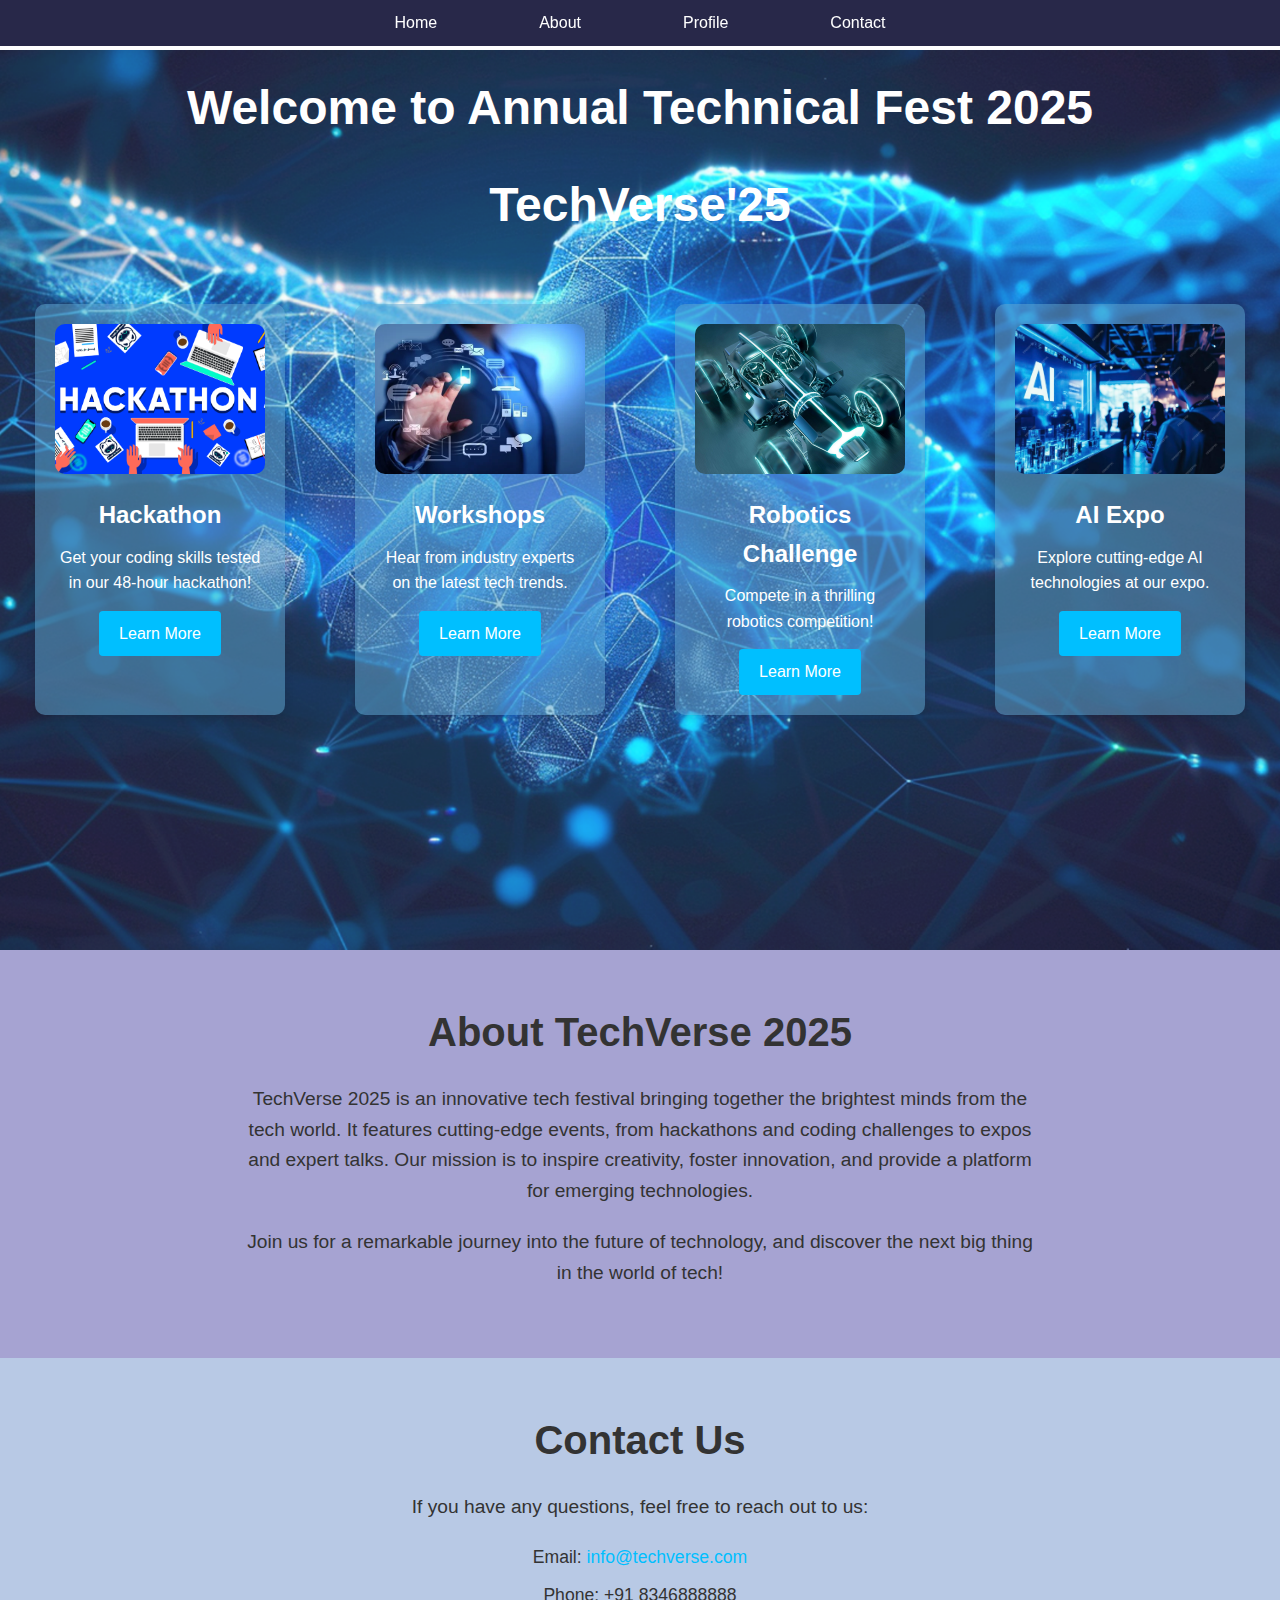
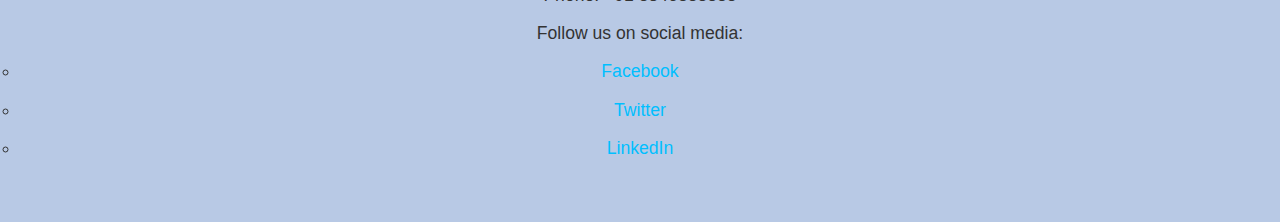
<file: fest/index.html>
<!DOCTYPE html>
<html lang="en">

<head>
  <meta charset="UTF-8">
  <meta name="viewport" content="width=device-width, initial-scale=1.0">
  <title>Horizontal Navigation Bar with Background</title>
  <link rel="stylesheet" href="styles.css">
</head>

<body>

  <nav class="navbar">
    <ul class="nav-links">
      <li><a href="#home">Home</a></li>
      <li><a href="#about">About</a></li>
      <li><a>Profile</a></li>
      <li><a href="#contact">Contact</a></li>
    </ul>
  </nav>
  <main class="main-content" id="home">
    <h1>Welcome to Annual Technical Fest 2025</h1>
    <h1 class="tech-fest-title">TechVerse'25</h1>
    <div class="events-container">
      <div class="event-card">
        <img src="hackathon.png" alt="Event 1">
        <h3>Hackathon</h3>
        <p>Get your coding skills tested in our 48-hour hackathon!</p>
        <a href="hackathon.html" class="btn">Learn More</a>
      </div>

      <div class="event-card">
        <img src="workshop.webp" alt="Event 2">
        <h3>Workshops</h3>
        <p>Hear from industry experts on the latest tech trends.</p>
        <a href="workshop.html" class="btn">Learn More</a>
      </div>

      <div class="event-card">
        <img src="robotics.jpg" alt="Event 3">
        <h3>Robotics Challenge</h3>
        <p>Compete in a thrilling robotics competition!</p>
        <a href="robo.html" class="btn">Learn More</a>
      </div>

      <div class="event-card">
        <img src="ai.jpg" alt="Event 4">
        <h3>AI Expo</h3>
        <p>Explore cutting-edge AI technologies at our expo.</p>
        <a href="ai.html" class="btn">Learn More</a>
      </div>
      </div>
  </main>
  <section id="about" class="about-section">
    <div class="about-content">
      <h2>About TechVerse 2025</h2>
      <p>TechVerse 2025 is an innovative tech festival bringing together the brightest minds from the tech world. It
        features cutting-edge events, from hackathons and coding challenges to expos and expert talks. Our mission is to
        inspire creativity, foster innovation, and provide a platform for emerging technologies.</p>
      <p>Join us for a remarkable journey into the future of technology, and discover the next big thing in the world of
        tech!</p>
    </div>
  </section>
  <section id="contact" class="contact-section">
    <div class="contact-content">
      <h2>Contact Us</h2>
      <p>If you have any questions, feel free to reach out to us:</p>
      <ul class="contact-list">
        <li>Email: <a href="mailto:info@techverse.com">info@techverse.com</a></li>
        <li>Phone: +91 8346888888</li>
        <li>Follow us on social media:</li>
        <ul class="social-media-links">
          <li><a href="#" target="_blank">Facebook</a></li>
          <li><a href="#" target="_blank">Twitter</a></li>
          <li><a href="#" target="_blank">LinkedIn</a></li>
        </ul>
      </ul>
    </div>
  </section>
</body>

</html>
</file>
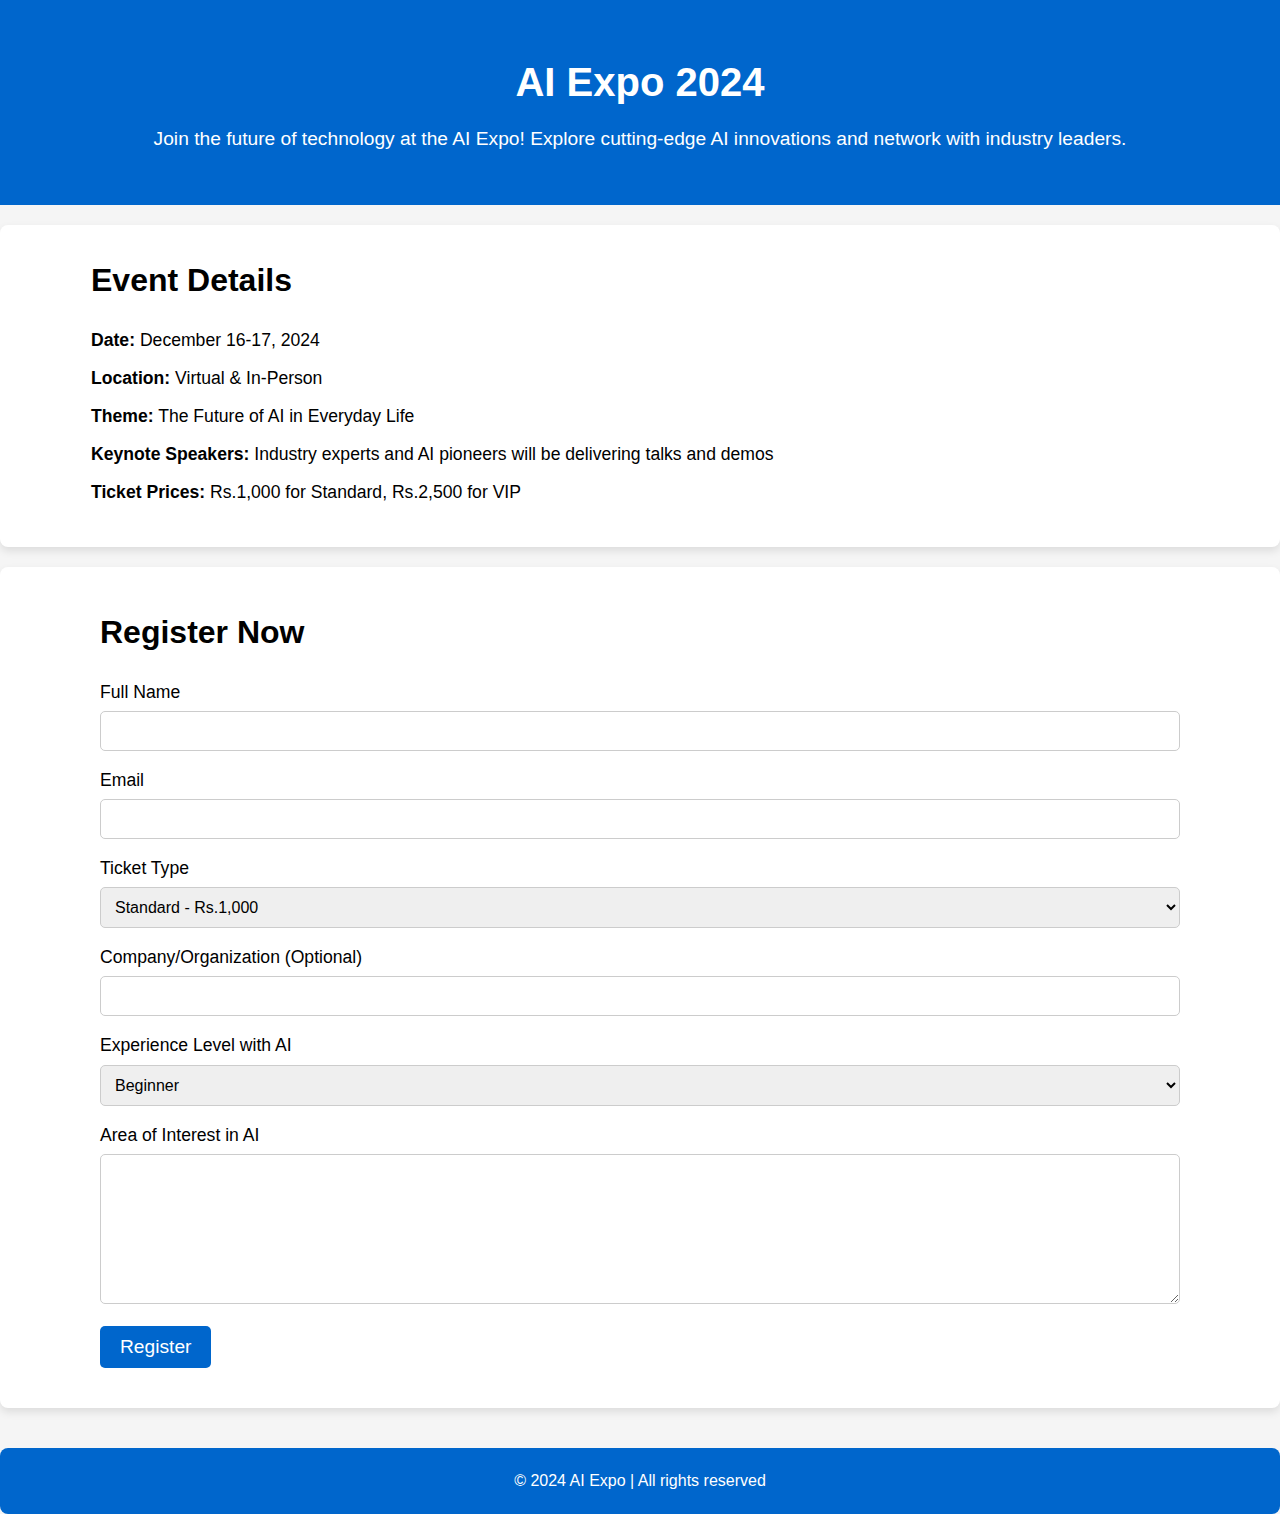
<file: fest/ai.html>
<!DOCTYPE html>
<html lang="en">
<head>
    <meta charset="UTF-8">
    <meta name="viewport" content="width=device-width, initial-scale=1.0">
    <title>AI Expo 2024 - Registration</title>
    <link rel="stylesheet" href="ai.css">
</head>
<body>
    <header>
        <div class="container">
            <h1>AI Expo 2024</h1>
            <p>Join the future of technology at the AI Expo! Explore cutting-edge AI innovations and network with industry leaders.</p>
        </div>
    </header>

    <section class="event-details">
        <div class="container">
            <h2>Event Details</h2>
            <p><strong>Date:</strong> December 16-17, 2024</p>
            <p><strong>Location:</strong> Virtual & In-Person</p>
            <p><strong>Theme:</strong> The Future of AI in Everyday Life</p>
            <p><strong>Keynote Speakers:</strong> Industry experts and AI pioneers will be delivering talks and demos</p>
            <p><strong>Ticket Prices:</strong> Rs.1,000 for Standard, Rs.2,500 for VIP</p>
        </div>
    </section>

    <section class="registration-form">
        <div class="container">
            <h2>Register Now</h2>
            <form action="submit_registration.php" method="POST">
                <div class="form-group">
                    <label for="full-name">Full Name</label>
                    <input type="text" id="full-name" name="full_name" required>
                </div>
                <div class="form-group">
                    <label for="email">Email</label>
                    <input type="email" id="email" name="email" required>
                </div>
                <div class="form-group">
                    <label for="ticket-type">Ticket Type</label>
                    <select id="ticket-type" name="ticket_type" required>
                        <option value="standard">Standard - Rs.1,000</option>
                        <option value="vip">VIP - Rs.2,500</option>
                    </select>
                </div>
                <div class="form-group">
                    <label for="company-name">Company/Organization (Optional)</label>
                    <input type="text" id="company-name" name="company_name">
                </div>
                <div class="form-group">
                    <label for="experience-level">Experience Level with AI</label>
                    <select id="experience-level" name="experience_level" required>
                        <option value="beginner">Beginner</option>
                        <option value="intermediate">Intermediate</option>
                        <option value="expert">Expert</option>
                    </select>
                </div>
                <div class="form-group">
                    <label for="interest">Area of Interest in AI</label>
                    <textarea id="interest" name="interest"></textarea>
                </div>
                <button type="submit" class="btn">Register</button>
            </form>
        </div>
    </section>

    <footer>
        <div class="container">
            <p>&copy; 2024 AI Expo | All rights reserved</p>
        </div>
    </footer>

    <script src="ai.js"></script>
</body>
</html>
</file>
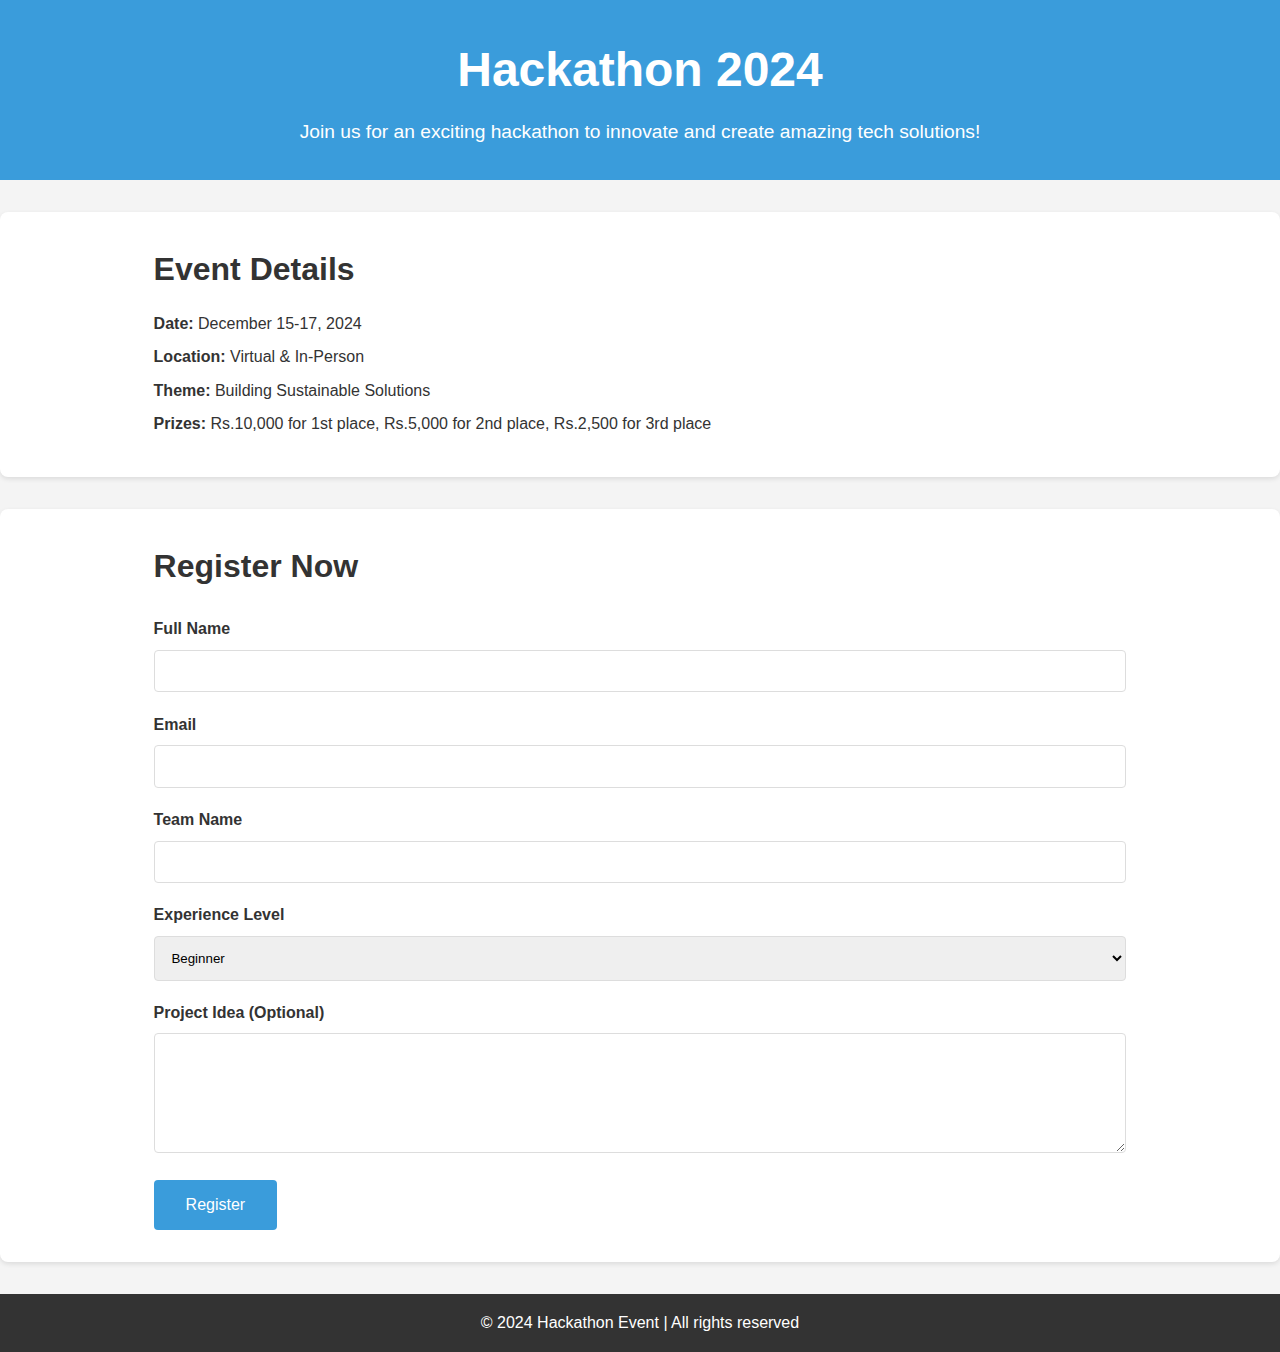
<file: fest/hackathon.html>
<!DOCTYPE html>
<html lang="en">
<head>
    <meta charset="UTF-8">
    <meta name="viewport" content="width=device-width, initial-scale=1.0">
    <title>Hackathon 2024 - Registration</title>
    <link rel="stylesheet" href="hackathon.css">
</head>
<body>
    <header>
        <div class="container">
            <h1>Hackathon 2024</h1>
            <p>Join us for an exciting hackathon to innovate and create amazing tech solutions!</p>
        </div>
    </header>

    <section class="details">
        <div class="container">
            <h2>Event Details</h2>
            <p><strong>Date:</strong> December 15-17, 2024</p>
            <p><strong>Location:</strong> Virtual & In-Person</p>
            <p><strong>Theme:</strong> Building Sustainable Solutions</p>
            <p><strong>Prizes:</strong> Rs.10,000 for 1st place, Rs.5,000 for 2nd place, Rs.2,500 for 3rd place</p>
        </div>
    </section>

    <section class="registration">
        <div class="container">
            <h2>Register Now</h2>
            <form action="submit_registration.php" method="POST">
                <div class="form-group">
                    <label for="full-name">Full Name</label>
                    <input type="text" id="full-name" name="full_name" required>
                </div>
                <div class="form-group">
                    <label for="email">Email</label>
                    <input type="email" id="email" name="email" required>
                </div>
                <div class="form-group">
                    <label for="team-name">Team Name</label>
                    <input type="text" id="team-name" name="team_name" required>
                </div>
                <div class="form-group">
                    <label for="experience-level">Experience Level</label>
                    <select id="experience-level" name="experience_level" required>
                        <option value="beginner">Beginner</option>
                        <option value="intermediate">Intermediate</option>
                        <option value="expert">Expert</option>
                    </select>
                </div>
                <div class="form-group">
                    <label for="project-idea">Project Idea (Optional)</label>
                    <textarea id="project-idea" name="project_idea"></textarea>
                </div>
                <button type="submit" class="btn">Register</button>
            </form>
        </div>
    </section>

    <footer>
        <div class="container">
            <p>&copy; 2024 Hackathon Event | All rights reserved</p>
        </div>
    </footer>
    <script src="hackathon.js"></script>
</body>
</html>
</file>
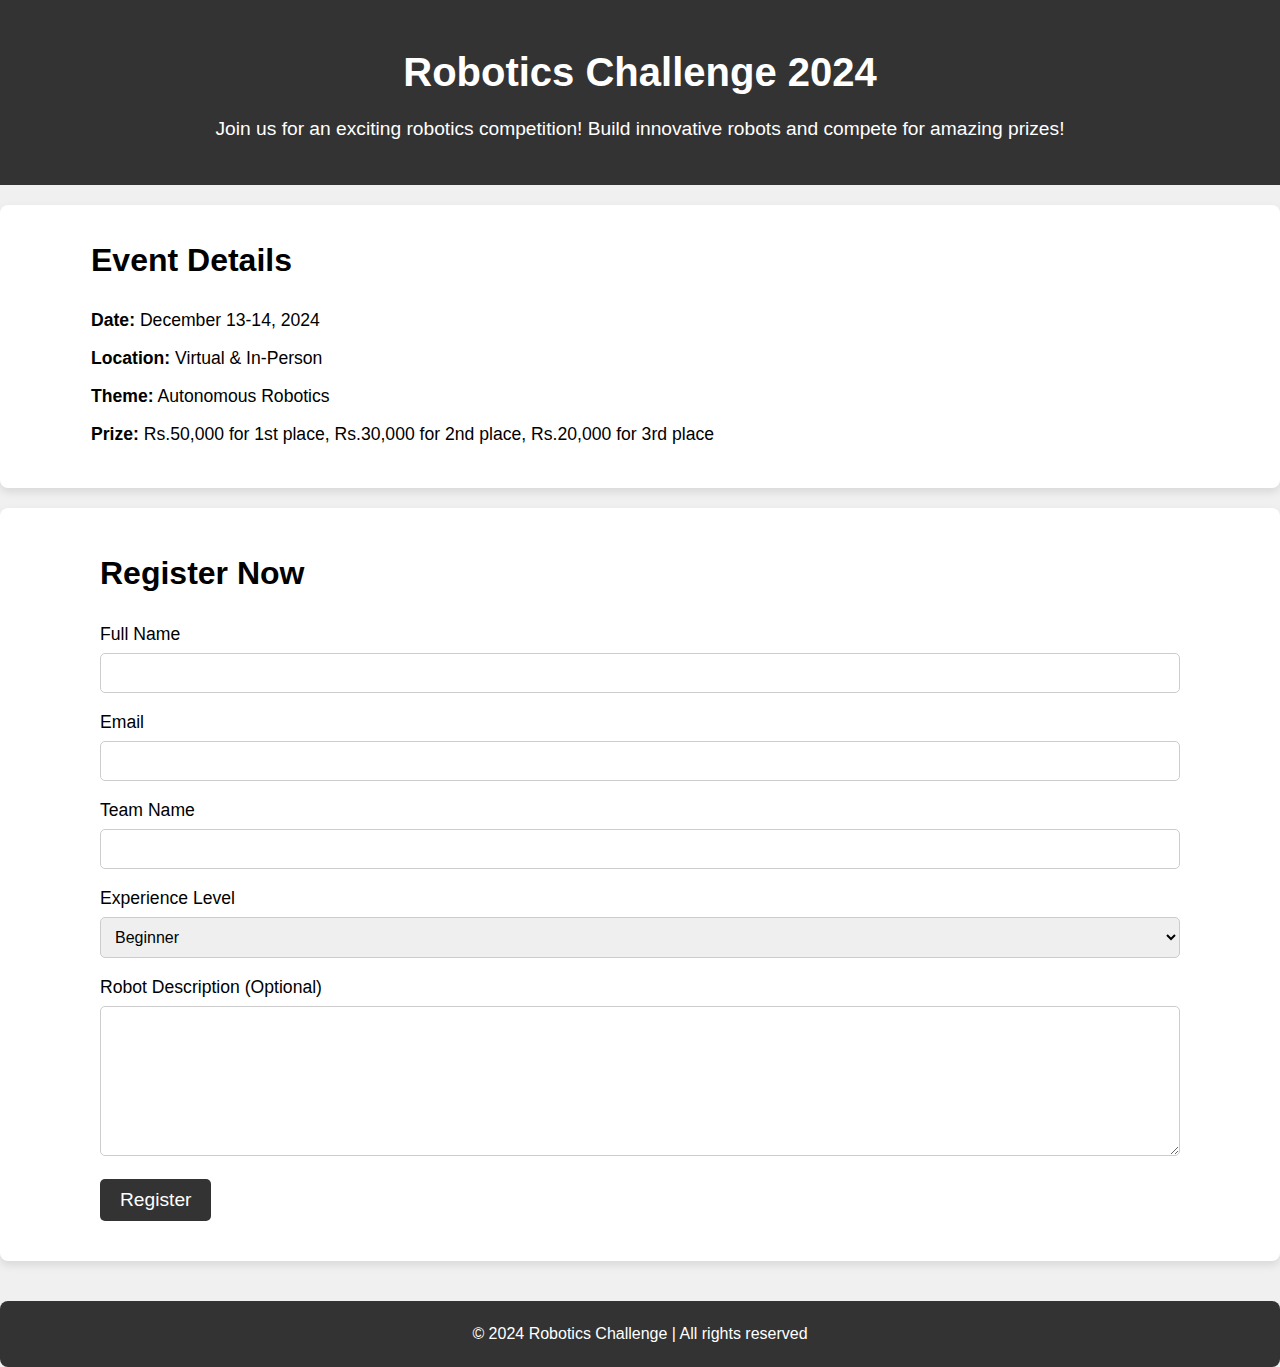
<file: fest/robo.html>
<!DOCTYPE html>
<html lang="en">
<head>
    <meta charset="UTF-8">
    <meta name="viewport" content="width=device-width, initial-scale=1.0">
    <title>Robotics Challenge 2024 - Registration</title>
    <link rel="stylesheet" href="robo.css">
</head>
<body>
    <header>
        <div class="container">
            <h1>Robotics Challenge 2024</h1>
            <p>Join us for an exciting robotics competition! Build innovative robots and compete for amazing prizes!</p>
        </div>
    </header>

    <section class="event-details">
        <div class="container">
            <h2>Event Details</h2>
            <p><strong>Date:</strong> December 13-14, 2024</p>
            <p><strong>Location:</strong> Virtual & In-Person</p>
            <p><strong>Theme:</strong> Autonomous Robotics</p>
            <p><strong>Prize:</strong> Rs.50,000 for 1st place, Rs.30,000 for 2nd place, Rs.20,000 for 3rd place</p>
        </div>
    </section>

    <section class="registration-form">
        <div class="container">
            <h2>Register Now</h2>
            <form action="submit_registration.php" method="POST">
                <div class="form-group">
                    <label for="full-name">Full Name</label>
                    <input type="text" id="full-name" name="full_name" required>
                </div>
                <div class="form-group">
                    <label for="email">Email</label>
                    <input type="email" id="email" name="email" required>
                </div>
                <div class="form-group">
                    <label for="team-name">Team Name</label>
                    <input type="text" id="team-name" name="team_name" required>
                </div>
                <div class="form-group">
                    <label for="experience-level">Experience Level</label>
                    <select id="experience-level" name="experience_level" required>
                        <option value="beginner">Beginner</option>
                        <option value="intermediate">Intermediate</option>
                        <option value="expert">Expert</option>
                    </select>
                </div>
                <div class="form-group">
                    <label for="robot-description">Robot Description (Optional)</label>
                    <textarea id="robot-description" name="robot_description"></textarea>
                </div>
                <button type="submit" class="btn">Register</button>
            </form>
        </div>
    </section>

    <footer>
        <div class="container">
            <p>&copy; 2024 Robotics Challenge | All rights reserved</p>
        </div>
    </footer>

    <script src="robo.js"></script>
</body>
</html>
</file>
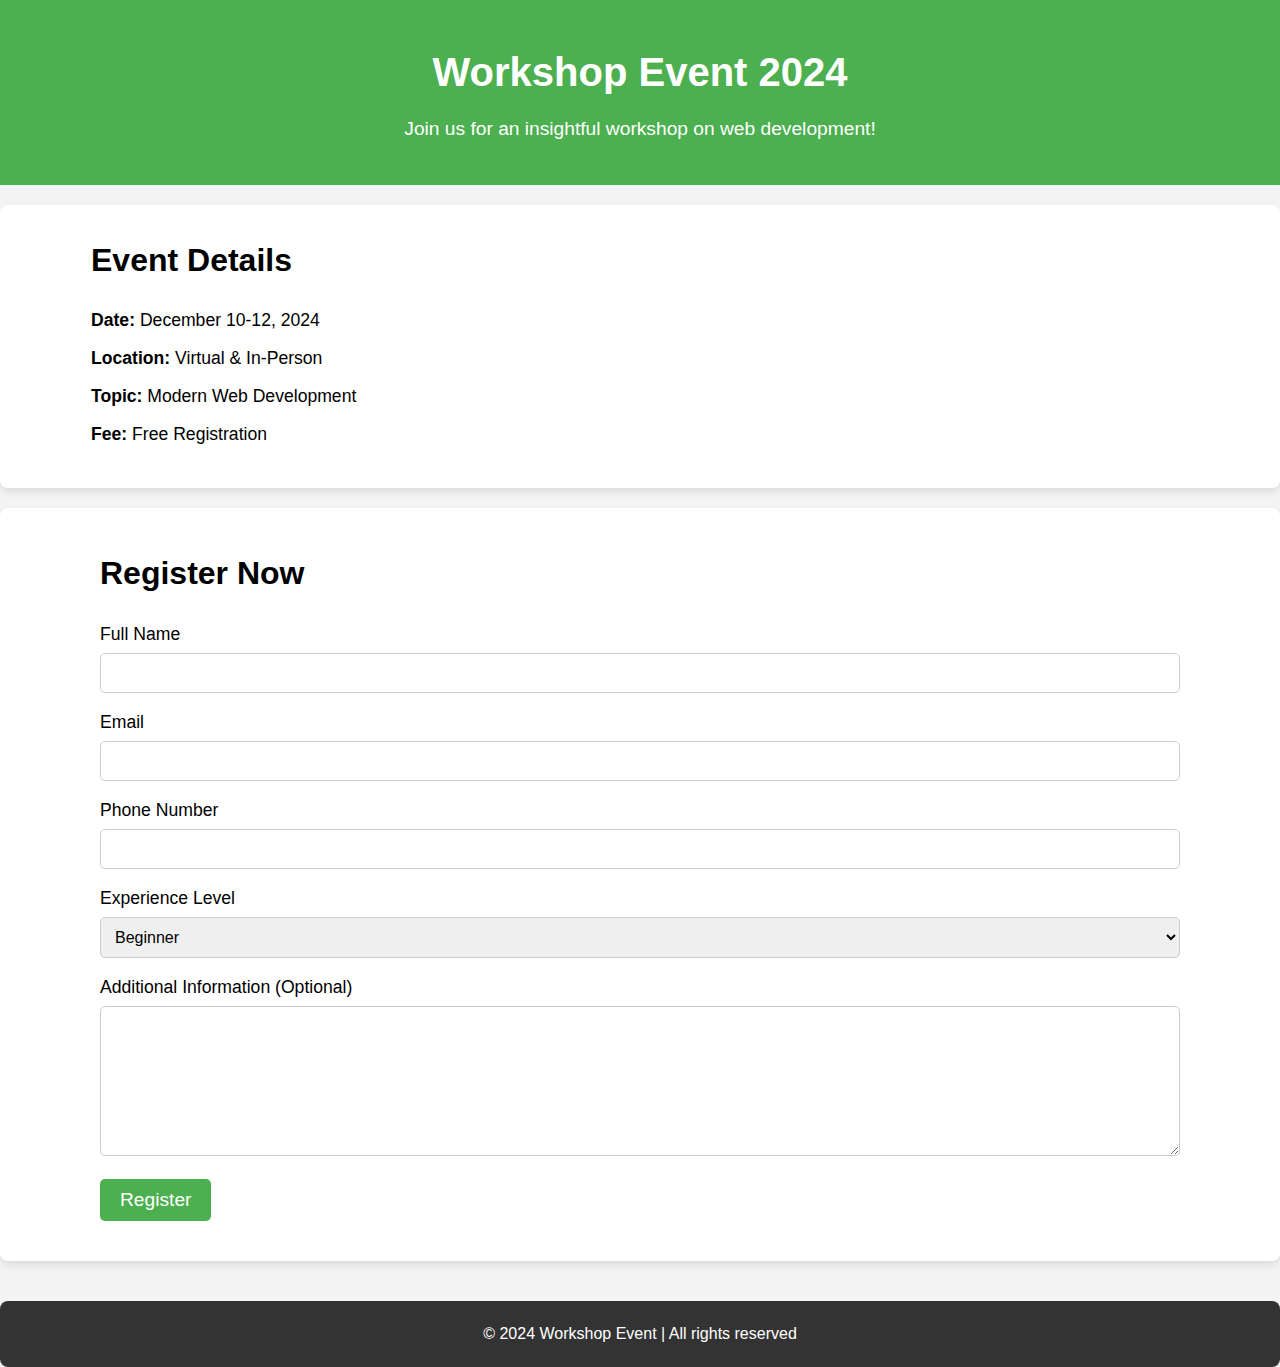
<file: fest/workshop.html>
<!DOCTYPE html>
<html lang="en">
<head>
    <meta charset="UTF-8">
    <meta name="viewport" content="width=device-width, initial-scale=1.0">
    <title>Workshop Event 2024 - Registration</title>
    <link rel="stylesheet" href="workshop.css">
</head>
<body>
    <header>
        <div class="container">
            <h1>Workshop Event 2024</h1>
            <p>Join us for an insightful workshop on web development!</p>
        </div>
    </header>

    <section class="event-details">
        <div class="container">
            <h2>Event Details</h2>
            <p><strong>Date:</strong> December 10-12, 2024</p>
            <p><strong>Location:</strong> Virtual & In-Person</p>
            <p><strong>Topic:</strong> Modern Web Development</p>
            <p><strong>Fee:</strong> Free Registration</p>
        </div>
    </section>

    <section class="registration-form">
        <div class="container">
            <h2>Register Now</h2>
            <form action="submit_registration.php" method="POST">
                <div class="form-group">
                    <label for="full-name">Full Name</label>
                    <input type="text" id="full-name" name="full_name" required>
                </div>
                <div class="form-group">
                    <label for="email">Email</label>
                    <input type="email" id="email" name="email" required>
                </div>
                <div class="form-group">
                    <label for="phone">Phone Number</label>
                    <input type="tel" id="phone" name="phone" required>
                </div>
                <div class="form-group">
                    <label for="experience-level">Experience Level</label>
                    <select id="experience-level" name="experience_level" required>
                        <option value="beginner">Beginner</option>
                        <option value="intermediate">Intermediate</option>
                        <option value="expert">Expert</option>
                    </select>
                </div>
                <div class="form-group">
                    <label for="additional-info">Additional Information (Optional)</label>
                    <textarea id="additional-info" name="additional_info"></textarea>
                </div>
                <button type="submit" class="btn">Register</button>
            </form>
        </div>
    </section>

    <footer>
        <div class="container">
            <p>&copy; 2024 Workshop Event | All rights reserved</p>
        </div>
    </footer>

    <script src="workshop.js"></script>
</body>
</html>
</file>
<file: fest/styles.css>
* {
  margin: 0;
  padding: 0;
  box-sizing: border-box;
}

body {
  font-family: Arial, sans-serif;
  line-height: 1.6;
  padding-top: 50px; 
}

.navbar {
  background-color: #07072ddd;
  padding: 10px 0;
  position: fixed;
  top: 0;
  left: 0;
  width: 100%;
  z-index: 1000;
}

.nav-links {
  list-style-type: none;
  display: flex;
  justify-content: center;
  align-items: center;
  gap: 40px;
}

.nav-links li {
  margin: 0 15px;
}

.nav-links a {
  text-decoration: none;
  color: white;
  font-size: 16px;
  padding: 8px 16px;
  transition: background-color 0.3s ease;
}

.nav-links a:hover {
  background-color: #575757;
  border-radius: 4px;
}

.main-content {
  position: relative;
  color: white;
  text-align: center;
  padding: 20px;
  height: 100vh;
}

.main-content::before {
  content: '';
  position: absolute;
  top: 0;
  left: 0;
  width: 100%;
  height: 100%;
  background-image: url('background.png');
  background-size: cover;
  background-position: center;
  opacity: 0.9;
  z-index: -1;
}

.main-content h1 {
  font-size: 3rem;
  margin-bottom: 20px;
}

.main-content p {
  font-size: 1.5rem;
}

.events-container {
  display: flex;
  justify-content: center;
  gap: 70px;
  flex-wrap: wrap;
  margin-top: 60px;
}

.event-card {
  background-color: rgba(98, 168, 208, 0.515);
  border-radius: 10px;
  width: 250px;
  padding: 20px;
  text-align: center;
  box-shadow: 0 4px 8px rgba(0, 0, 0, 0.1);
  transition: transform 0.3s ease, box-shadow 0.3s ease;
}

.event-card img {
  width: 100%;
  height: 150px;
  object-fit: cover;
  border-radius: 10px;
  margin-bottom: 15px;
}

.event-card h3 {
  font-size: 1.5rem;
  margin-bottom: 10px;
}

.event-card p {
  font-size: 1rem;
  margin-bottom: 15px;
}

.btn {
  display: inline-block;
  padding: 10px 20px;
  background-color: #00bfff;
  color: white;
  text-decoration: none;
  border-radius: 4px;
  font-size: 1rem;
  transition: background-color 0.3s ease;
}

.btn:hover {
  background-color: #008cba;
}

.event-card:hover {
  transform: translateY(-10px);
  box-shadow: 0 6px 15px rgba(0, 0, 0, 0.2);
}

.about-section {
  background-color: #8682c1bb;
  padding: 50px 20px;
  color: #333;
  text-align: center;
}

.about-section h2 {
  font-size: 2.5rem;
  margin-bottom: 20px;
}

.about-section p {
  font-size: 1.2rem;
  line-height: 1.6;
  max-width: 800px;
  margin: 0 auto 20px auto;
}

.contact-section {
  background-color: #b5c6e4f3;
  padding: 50px 20px;
  text-align: center;
  color: #333;
}

.contact-section h2 {
  font-size: 2.5rem;
  margin-bottom: 20px;
}

.contact-section p {
  font-size: 1.2rem;
  margin-bottom: 20px;
}

.contact-list {
  list-style-type: none;
  font-size: 1.1rem;
  padding: 0;
  margin: 0;
}

.contact-list li {
  margin-bottom: 10px;
}

.contact-list a {
  text-decoration: none;
  color: #00bfff;
}

.contact-list a:hover {
  text-decoration: underline;
}

footer {
  background-color: #333;
  color: white;
  text-align: center;
  padding: 1rem;
  position: relative;
  bottom: 0;
  width: 100%;
}

@media (max-width: 768px) {
  .events-container {
      justify-content: space-around;
  }

  .event-card {
      width: 45%; 
  }

  .main-content h1 {
      font-size: 2.5rem;
  }

  .main-content p {
      font-size: 1.2rem;
  }

  .nav-links {
      flex-direction: column;
      gap: 15px;
  }
}

@media (max-width: 480px) {
  .events-container {
      flex-direction: column;
      gap: 30px;
  }

  .event-card {
      width: 90%; 
      }

  .main-content h1 {
      font-size: 2rem;
  }

  .main-content p {
      font-size: 1rem;
  }

  .nav-links {
      flex-direction: column;
      gap: 10px;
  }

  .nav-links a {
      padding: 10px 20px;
      font-size: 14px;
  }

  .about-section h2 {
      font-size: 2rem;
  }

  .about-section p {
      font-size: 1rem;
  }

  footer p {
      font-size: 0.9rem;
  }
}
</file>
<file: fest/ai.css>
* {
    margin: 0;
    padding: 0;
    box-sizing: border-box;
}

body {
    font-family: Arial, sans-serif;
    background-color: #f5f5f5;
    line-height: 1.6;
}

.container {
    width: 90%;
    max-width: 1200px;
    margin: 0 auto;
}

header {
    background-color: #0066cc;
    color: white;
    padding: 50px 0;
    text-align: center;
}

header h1 {
    font-size: 2.5rem;
    margin-bottom: 10px;
}

header p {
    font-size: 1.2rem;
}

.event-details {
    background-color: white;
    padding: 30px;
    margin-top: 20px;
    border-radius: 8px;
    box-shadow: 0 4px 8px rgba(0, 0, 0, 0.1);
}

.event-details h2 {
    font-size: 2rem;
    margin-bottom: 20px;
}

.event-details p {
    font-size: 1.1rem;
    margin-bottom: 10px;
}

.registration-form {
    background-color: white;
    padding: 40px;
    margin-top: 20px;
    border-radius: 8px;
    box-shadow: 0 4px 8px rgba(0, 0, 0, 0.1);
}

.registration-form h2 {
    font-size: 2rem;
    margin-bottom: 20px;
}

.form-group {
    margin-bottom: 15px;
}

.form-group label {
    font-size: 1.1rem;
    margin-bottom: 5px;
    display: block;
}

.form-group input,
.form-group select,
.form-group textarea {
    width: 100%;
    padding: 10px;
    font-size: 1rem;
    border: 1px solid #ccc;
    border-radius: 5px;
}

.form-group textarea {
    height: 150px;
}

button.btn {
    background-color: #0066cc;
    color: white;
    padding: 10px 20px;
    border: none;
    border-radius: 5px;
    font-size: 1.2rem;
    cursor: pointer;
    transition: background-color 0.3s;
}

button.btn:hover {
    background-color: #005bb5;
}

footer {
    background-color: #0066cc;
    color: white;
    padding: 20px;
    text-align: center;
    margin-top: 40px;
    border-radius: 8px;
}

footer p {
    font-size: 1rem;
}

@media (max-width: 768px) {
    header h1 {
        font-size: 2rem;
    }

    .event-details h2, .registration-form h2 {
        font-size: 1.8rem;
    }

    .event-details p, .registration-form p {
        font-size: 1rem;
    }

    .form-group input,
    .form-group select,
    .form-group textarea {
        font-size: 1rem;
        padding: 8px;
    }

    button.btn {
        font-size: 1rem;
        padding: 8px 16px;
    }

    footer p {
        font-size: 0.9rem;
    }
}

@media (max-width: 480px) {
    header h1 {
        font-size: 1.8rem;
    }

    .event-details h2, .registration-form h2 {
        font-size: 1.6rem;
    }

    .event-details p, .registration-form p {
        font-size: 1rem;
    }

    .form-group input,
    .form-group select,
    .form-group textarea {
        font-size: 1rem;
        padding: 6px;
    }

    button.btn {
        font-size: 1rem;
        padding: 8px 16px;
    }

    footer p {
        font-size: 0.8rem;
    }
}
</file>
<file: fest/hackathon.css>
*{
    margin: 0;
    padding: 0;
    box-sizing: border-box;
}

body {
    font-family: Arial, sans-serif;
    background-color: #f4f4f4;
    color: #333;
    line-height: 1.6;
}

header {
    background-color: #3a9cdb;
    color: white;
    padding: 2rem 0;
    text-align: center;
}

header h1 {
    font-size: 3rem;
    margin-bottom: 0.5rem;
}

header p {
    font-size: 1.2rem;
    font-weight: 300;
}

.container {
    width: 80%;
    max-width: 1200px;
    margin: 0 auto;
}

.details {
    background-color: white;
    padding: 2rem;
    margin-top: 2rem;
    border-radius: 8px;
    box-shadow: 0 2px 5px rgba(0, 0, 0, 0.1);
}

.details h2 {
    font-size: 2rem;
    margin-bottom: 1rem;
}

.details p {
    font-size: 1rem;
    margin: 0.5rem 0;
}

.registration {
    background-color: white;
    padding: 2rem;
    margin-top: 2rem;
    border-radius: 8px;
    box-shadow: 0 2px 5px rgba(0, 0, 0, 0.1);
}

.registration h2 {
    font-size: 2rem;
    margin-bottom: 1.5rem;
}

.form-group {
    margin-bottom: 1.2rem;
}

.form-group label {
    display: block;
    font-weight: bold;
}

.form-group input, .form-group select, .form-group textarea {
    width: 100%;
    padding: 0.8rem;
    margin-top: 0.5rem;
    border: 1px solid #ddd;
    border-radius: 4px;
}

.form-group textarea {
    height: 120px;
}

button.btn {
    display: inline-block;
    background-color: #3a9cdb;
    color: white;
    padding: 1rem 2rem;
    border: none;
    border-radius: 4px;
    cursor: pointer;
    font-size: 1rem;
    transition: background-color 0.3s ease;
}

button.btn:hover {
    background-color: #2580b5;
}

footer {
    background-color: #333;
    color: white;
    padding: 1rem 0;
    text-align: center;
    margin-top: 2rem;
}

footer p {
    font-size: 1rem;
}
@media (max-width: 768px) {
    header h1 {
        font-size: 2.5rem;
    }

    header p {
        font-size: 1rem;
    }

    .container {
        width: 90%;
    }

    .details h2, .registration h2 {
        font-size: 1.8rem;
    }

    .form-group label {
        font-size: 1rem;
    }

    .form-group input, .form-group select, .form-group textarea {
        font-size: 1rem;
        padding: 0.7rem;
    }

    button.btn {
        padding: 0.8rem 1.8rem;
    }

    footer p {
        font-size: 0.9rem;
    }
}

@media (max-width: 480px) {
    header h1 {
        font-size: 2rem;
    }

    header p {
        font-size: 1rem;
    }

    .container {
        width: 95%;
    }

    .details h2, .registration h2 {
        font-size: 1.6rem;
    }

    .form-group input, .form-group select, .form-group textarea {
        font-size: 1rem;
        padding: 0.6rem;
    }

    button.btn {
        padding: 0.7rem 1.5rem;
    }

    footer p {
        font-size: 0.8rem;
    }
}
</file>
<file: fest/robo.css>
* {
    margin: 0;
    padding: 0;
    box-sizing: border-box;
}

body {
    font-family: Arial, sans-serif;
    background-color: #f0f0f0;
    line-height: 1.6;
}

.container {
    width: 90%;
    max-width: 1200px;
    margin: 0 auto;
}

header {
    background-color: #333;
    color: white;
    padding: 40px 0;
    text-align: center;
}

header h1 {
    font-size: 2.5rem;
    margin-bottom: 10px;
}

header p {
    font-size: 1.2rem;
}

.event-details {
    background-color: white;
    padding: 30px;
    margin-top: 20px;
    border-radius: 8px;
    box-shadow: 0 4px 8px rgba(0, 0, 0, 0.1);
}

.event-details h2 {
    font-size: 2rem;
    margin-bottom: 20px;
}

.event-details p {
    font-size: 1.1rem;
    margin-bottom: 10px;
}

.registration-form {
    background-color: white;
    padding: 40px;
    margin-top: 20px;
    border-radius: 8px;
    box-shadow: 0 4px 8px rgba(0, 0, 0, 0.1);
}

.registration-form h2 {
    font-size: 2rem;
    margin-bottom: 20px;
}

.form-group {
    margin-bottom: 15px;
}

.form-group label {
    font-size: 1.1rem;
    margin-bottom: 5px;
    display: block;
}

.form-group input,
.form-group select,
.form-group textarea {
    width: 100%;
    padding: 10px;
    font-size: 1rem;
    border: 1px solid #ccc;
    border-radius: 5px;
}

.form-group textarea {
    height: 150px;
}

button.btn {
    background-color: #333;
    color: white;
    padding: 10px 20px;
    border: none;
    border-radius: 5px;
    font-size: 1.2rem;
    cursor: pointer;
    transition: background-color 0.3s;
}

button.btn:hover {
    background-color: #555;
}

footer {
    background-color: #333;
    color: white;
    padding: 20px;
    text-align: center;
    margin-top: 40px;
    border-radius: 8px;
}

footer p {
    font-size: 1rem;
}

@media (max-width: 768px) {
    header h1 {
        font-size: 2rem;
    }

    .event-details h2, .registration-form h2 {
        font-size: 1.8rem;
    }

    .event-details p, .registration-form p {
        font-size: 1rem;
    }

    .form-group input,
    .form-group select,
    .form-group textarea {
        font-size: 1rem;
        padding: 8px;
    }

    button.btn {
        font-size: 1rem;
        padding: 8px 16px;
    }

    footer p {
        font-size: 0.9rem;
    }
}

@media (max-width: 480px) {
    header h1 {
        font-size: 1.8rem;
    }

    .event-details h2, .registration-form h2 {
        font-size: 1.6rem;
    }

    .event-details p, .registration-form p {
        font-size: 1rem;
    }

    .form-group input,
    .form-group select,
    .form-group textarea {
        font-size: 1rem;
        padding: 6px;
    }

    button.btn {
        font-size: 1rem;
        padding: 8px 16px;
    }

    footer p {
        font-size: 0.8rem;
    }
}
</file>
<file: fest/workshop.css>
* {
    margin: 0;
    padding: 0;
    box-sizing: border-box;
}

body {
    font-family: Arial, sans-serif;
    background-color: #f4f4f4;
    line-height: 1.6;
}

.container {
    width: 90%;
    max-width: 1200px;
    margin: 0 auto;
}

header {
    background-color: #4CAF50;
    color: white;
    padding: 40px 0;
    text-align: center;
}

header h1 {
    font-size: 2.5rem;
    margin-bottom: 10px;
}

header p {
    font-size: 1.2rem;
}

.event-details {
    background-color: white;
    padding: 30px;
    margin-top: 20px;
    border-radius: 8px;
    box-shadow: 0 4px 8px rgba(0, 0, 0, 0.1);
}

.event-details h2 {
    font-size: 2rem;
    margin-bottom: 20px;
}

.event-details p {
    font-size: 1.1rem;
    margin-bottom: 10px;
}

.registration-form {
    background-color: white;
    padding: 40px;
    margin-top: 20px;
    border-radius: 8px;
    box-shadow: 0 4px 8px rgba(0, 0, 0, 0.1);
}

.registration-form h2 {
    font-size: 2rem;
    margin-bottom: 20px;
}

.form-group {
    margin-bottom: 15px;
}

.form-group label {
    font-size: 1.1rem;
    margin-bottom: 5px;
    display: block;
}

.form-group input,
.form-group select,
.form-group textarea {
    width: 100%;
    padding: 10px;
    font-size: 1rem;
    border: 1px solid #ccc;
    border-radius: 5px;
}

.form-group textarea {
    height: 150px;
}

button.btn {
    background-color: #4CAF50;
    color: white;
    padding: 10px 20px;
    border: none;
    border-radius: 5px;
    font-size: 1.2rem;
    cursor: pointer;
    transition: background-color 0.3s;
}

button.btn:hover {
    background-color: #45a049;
}

footer {
    background-color: #333;
    color: white;
    padding: 20px;
    text-align: center;
    margin-top: 40px;
    border-radius: 8px;
}

footer p {
    font-size: 1rem;
}

@media (max-width: 768px) {
    header h1 {
        font-size: 2rem;
    }

    .event-details h2, .registration-form h2 {
        font-size: 1.8rem;
    }

    .event-details p, .registration-form p {
        font-size: 1rem;
    }

    .form-group input,
    .form-group select,
    .form-group textarea {
        font-size: 1rem;
        padding: 8px;
    }

    button.btn {
        font-size: 1rem;
        padding: 8px 16px;
    }

    footer p {
        font-size: 0.9rem;
    }
}

@media (max-width: 480px) {
    header h1 {
        font-size: 1.8rem;
    }

    .event-details h2, .registration-form h2 {
        font-size: 1.6rem;
    }

    .event-details p, .registration-form p {
        font-size: 1rem;
    }

    .form-group input,
    .form-group select,
    .form-group textarea {
        font-size: 1rem;
        padding: 6px;
    }

    button.btn {
        font-size: 1rem;
        padding: 8px 16px;
    }

    footer p {
        font-size: 0.8rem;
    }
}
</file>
